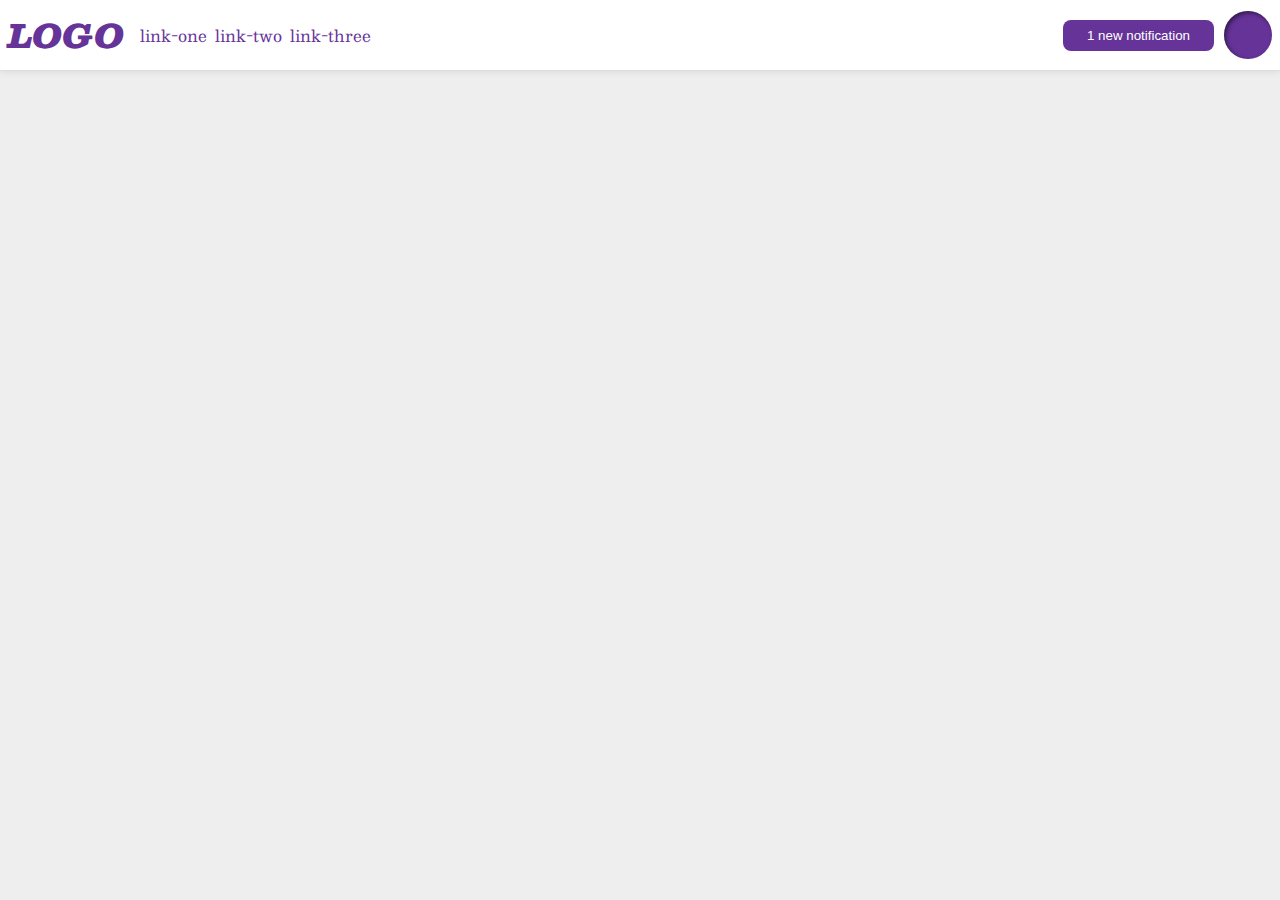
<file: flex/03-flex-header-2/index.html>
<!DOCTYPE html>
<html lang="en">
  <head>
    <meta charset="UTF-8">
    <meta http-equiv="X-UA-Compatible" content="IE=edge">
    <meta name="viewport" content="width=device-width, initial-scale=1.0">
    <title>Flex Header 2</title>
    <link rel="stylesheet" href="style.css">
  </head>
  <body>
    <div class="header">
      <div class="left-side">
        <div class="logo">
          LOGO
        </div>
        <ul class="links">
          <li><a href="google.com">link-one</a></li>
          <li><a href="google.com">link-two</a></li>
          <li><a href="google.com">link-three</a></li>
        </ul>
      </div>
      <div class="right-side">
        <button class="notifications">
          1 new notification
        </button>
        <div class="profile-image"></div>
      </div>
    </div>
  </body>
</html>
</file>
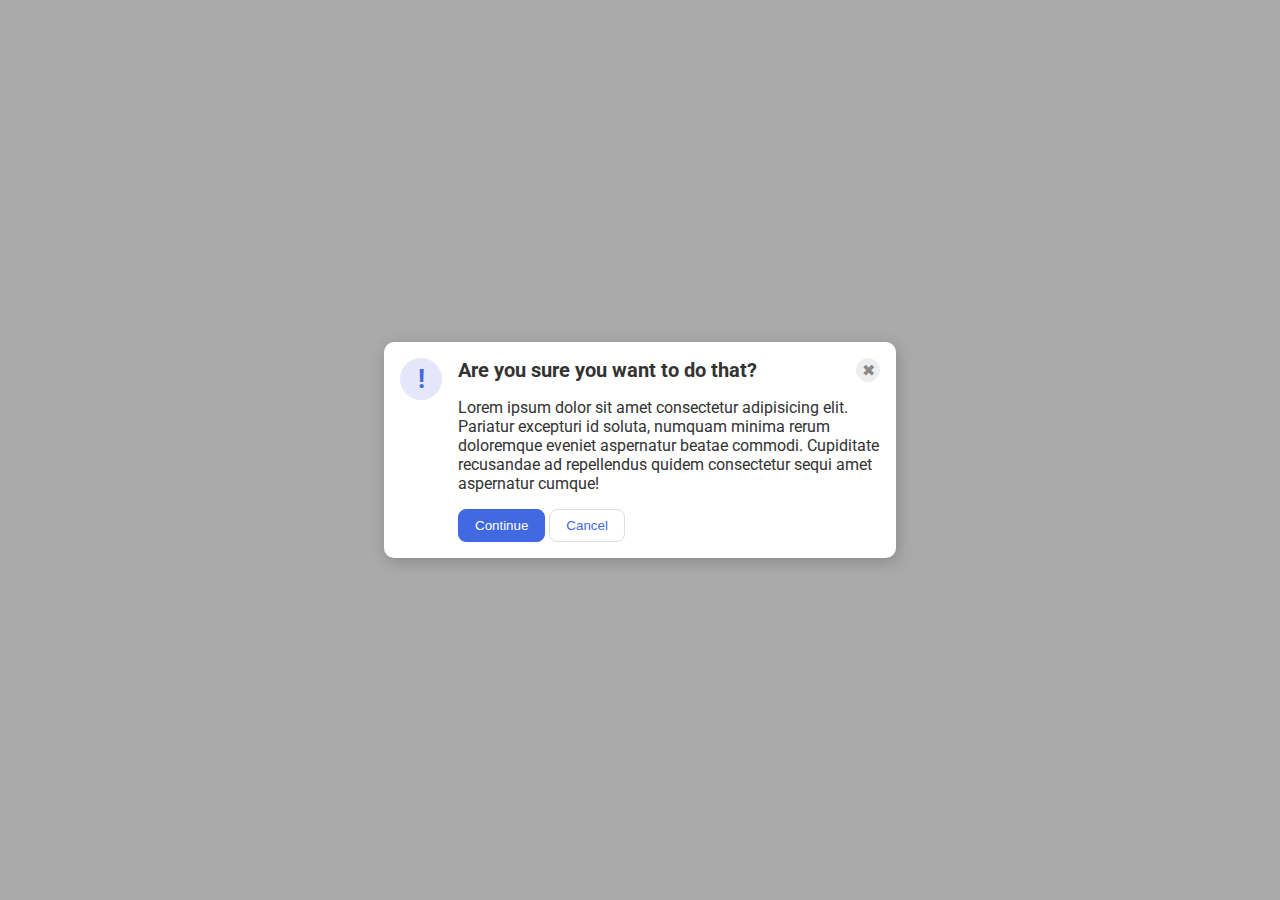
<file: flex/05-flex-modal/index.html>
<!DOCTYPE html>
<html lang="en">
  <head>
    <meta charset="UTF-8">
    <meta http-equiv="X-UA-Compatible" content="IE=edge">
    <meta name="viewport" content="width=device-width, initial-scale=1.0">
    <link rel="stylesheet" href="style.css">
    <title>Modal</title>
  </head>
  <body>
    <div class="modal">
      <div class="icon">!</div>
      <div class="stuff">
        <div class="header">Are you sure you want to do that?
          <button class="close-button">✖</button>
        </div>
        <div class="text">Lorem ipsum dolor sit amet consectetur adipisicing elit. Pariatur excepturi id soluta, numquam minima rerum doloremque eveniet aspernatur beatae commodi. Cupiditate recusandae ad repellendus quidem consectetur sequi amet aspernatur cumque!</div>
        <button class="continue">Continue</button>
        <button class="cancel">Cancel</button>
      </div>
    </div>
  </body>
</html>
</file>
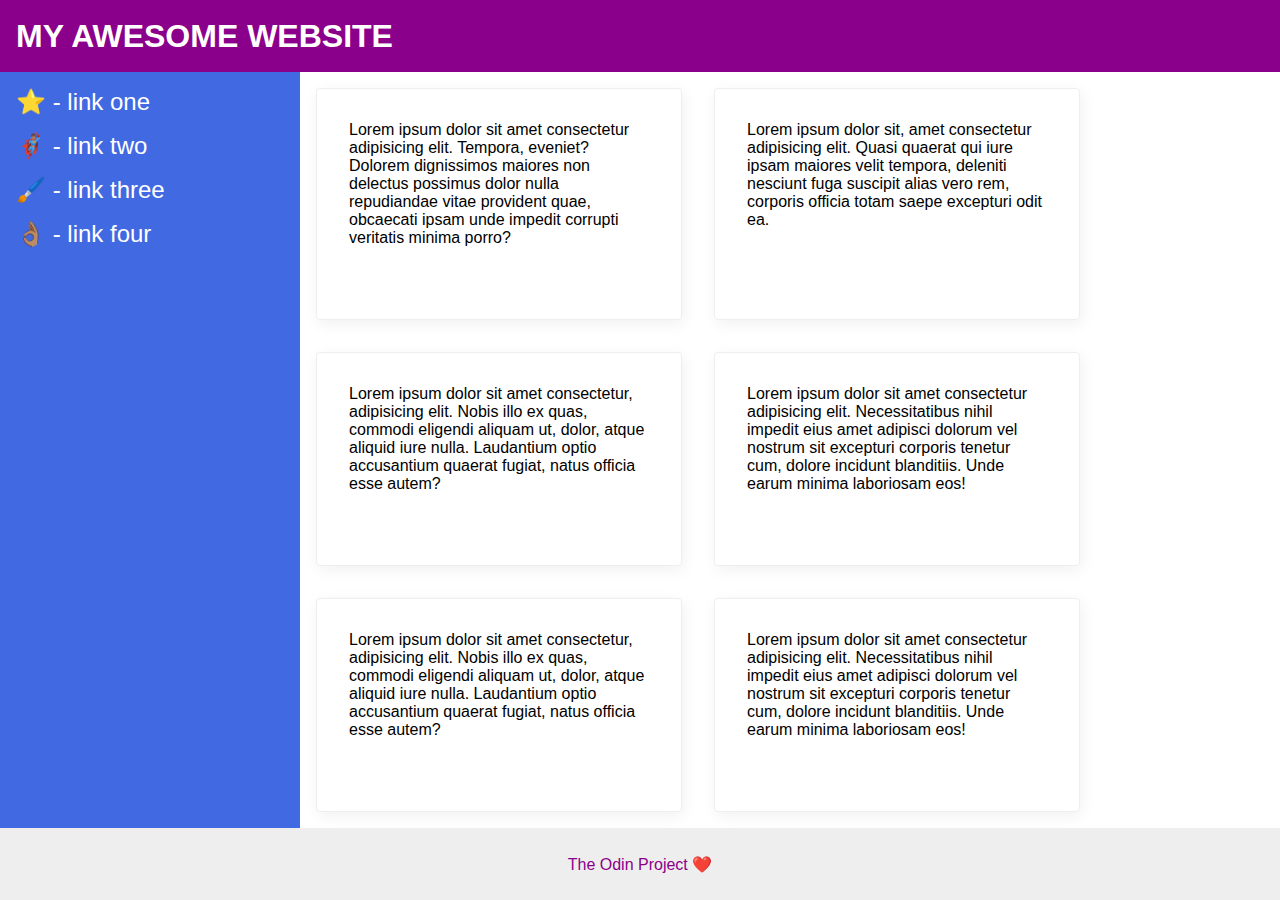
<file: flex/07-flex-layout-2/index.html>
<!DOCTYPE html>
<html lang="en">
  <head>
    <meta charset="UTF-8">
    <meta http-equiv="X-UA-Compatible" content="IE=edge">
    <meta name="viewport" content="width=device-width, initial-scale=1.0">
    <title>The Holy Grail</title>
    <link rel="stylesheet" href="style.css">
  </head>
  <body>
    <div class="header">
      MY AWESOME WEBSITE
    </div>
    <div class="content">
      <div class="sidebar">
        <ul>
          <li><a href="#">⭐ - link one</a></li>
          <li><a href="#">🦸🏽‍♂️ - link two</a></li>
          <li><a href="#">🖌️ - link three</a></li>
          <li><a href="#">👌🏽 - link four</a></li>
        </ul>
      </div>
      <div class="grid">
        <div class="card">Lorem ipsum dolor sit amet consectetur adipisicing elit. Tempora, eveniet? Dolorem dignissimos maiores non delectus possimus dolor nulla repudiandae vitae provident quae, obcaecati ipsam unde impedit corrupti veritatis minima porro?</div>
        <div class="card">Lorem ipsum dolor sit, amet consectetur adipisicing elit. Quasi quaerat qui iure ipsam maiores velit tempora, deleniti nesciunt fuga suscipit alias vero rem, corporis officia totam saepe excepturi odit ea.</div>
        <div class="card">Lorem ipsum dolor sit amet consectetur, adipisicing elit. Nobis illo ex quas, commodi eligendi aliquam ut, dolor, atque aliquid iure nulla. Laudantium optio accusantium quaerat fugiat, natus officia esse autem?</div>
        <div class="card">Lorem ipsum dolor sit amet consectetur adipisicing elit. Necessitatibus nihil impedit eius amet adipisci dolorum vel nostrum sit excepturi corporis tenetur cum, dolore incidunt blanditiis. Unde earum minima laboriosam eos!</div>
        <div class="card">Lorem ipsum dolor sit amet consectetur, adipisicing elit. Nobis illo ex quas, commodi eligendi aliquam ut, dolor, atque aliquid iure nulla. Laudantium optio accusantium quaerat fugiat, natus officia esse autem?</div>
        <div class="card">Lorem ipsum dolor sit amet consectetur adipisicing elit. Necessitatibus nihil impedit eius amet adipisci dolorum vel nostrum sit excepturi corporis tenetur cum, dolore incidunt blanditiis. Unde earum minima laboriosam eos!</div>
      </div>
    </div>

    <div class="footer">
      The Odin Project ❤️
    </div>
  </body>
</html>
</file>
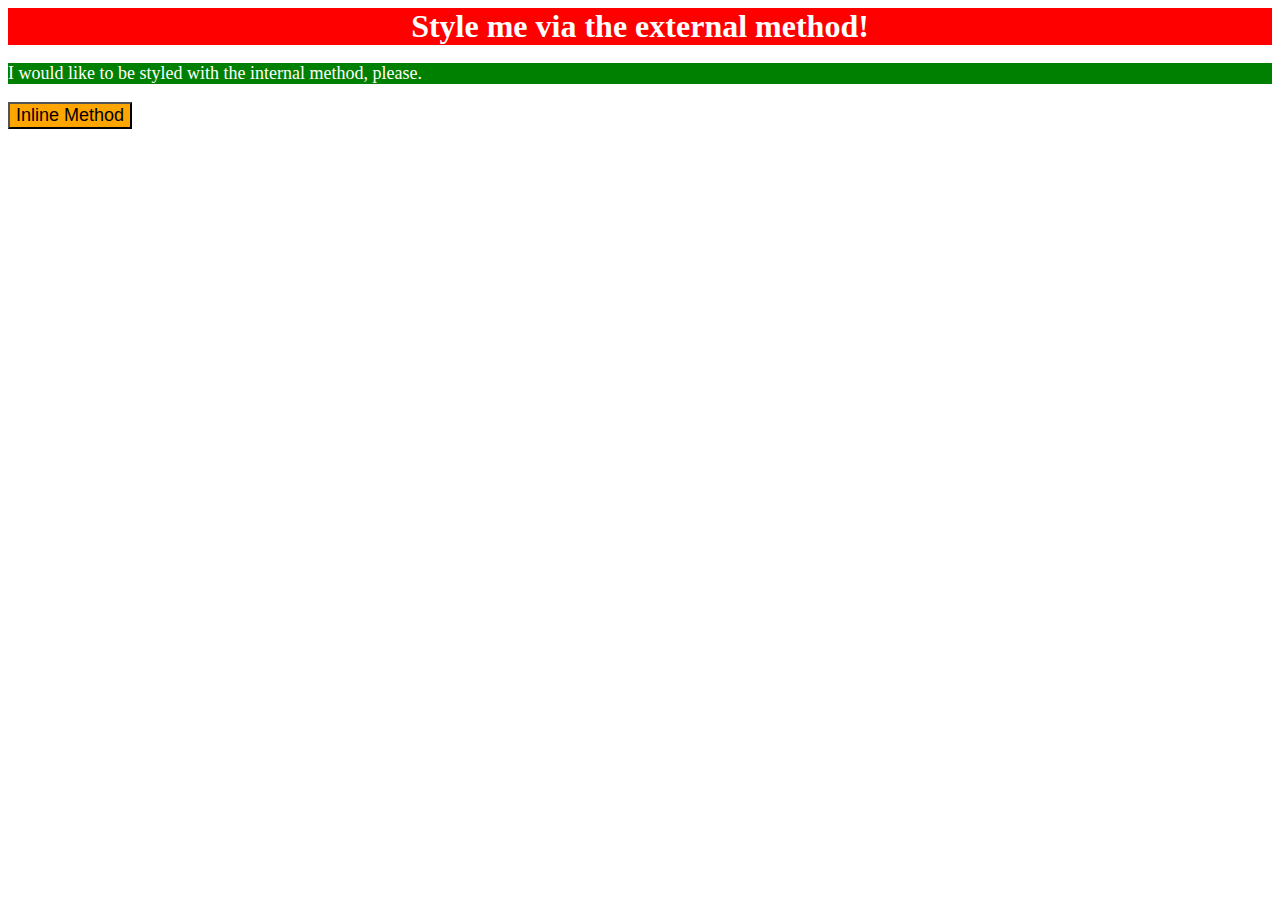
<file: foundations/01-css-methods/index.html>
<!DOCTYPE html>
<html lang="en">
  <head>
    <meta charset="UTF-8">
    <meta http-equiv="X-UA-Compatible" content="IE=edge">
    <meta name="viewport" content="width=device-width, initial-scale=1.0">
    <link rel="stylesheet" href="style.css">
    <title>Methods for Adding CSS</title>
    <style>
      p {
        background-color: green;
        color: white;
        font-size: 18px;
      }
    </style>
  </head>
  <body>
    <div>Style me via the external method!</div>
    <p>I would like to be styled with the internal method, please.</p>
    <button style="background-color: orange; font-size: 18px;">Inline Method</button>
  </body>
</html>
</file>
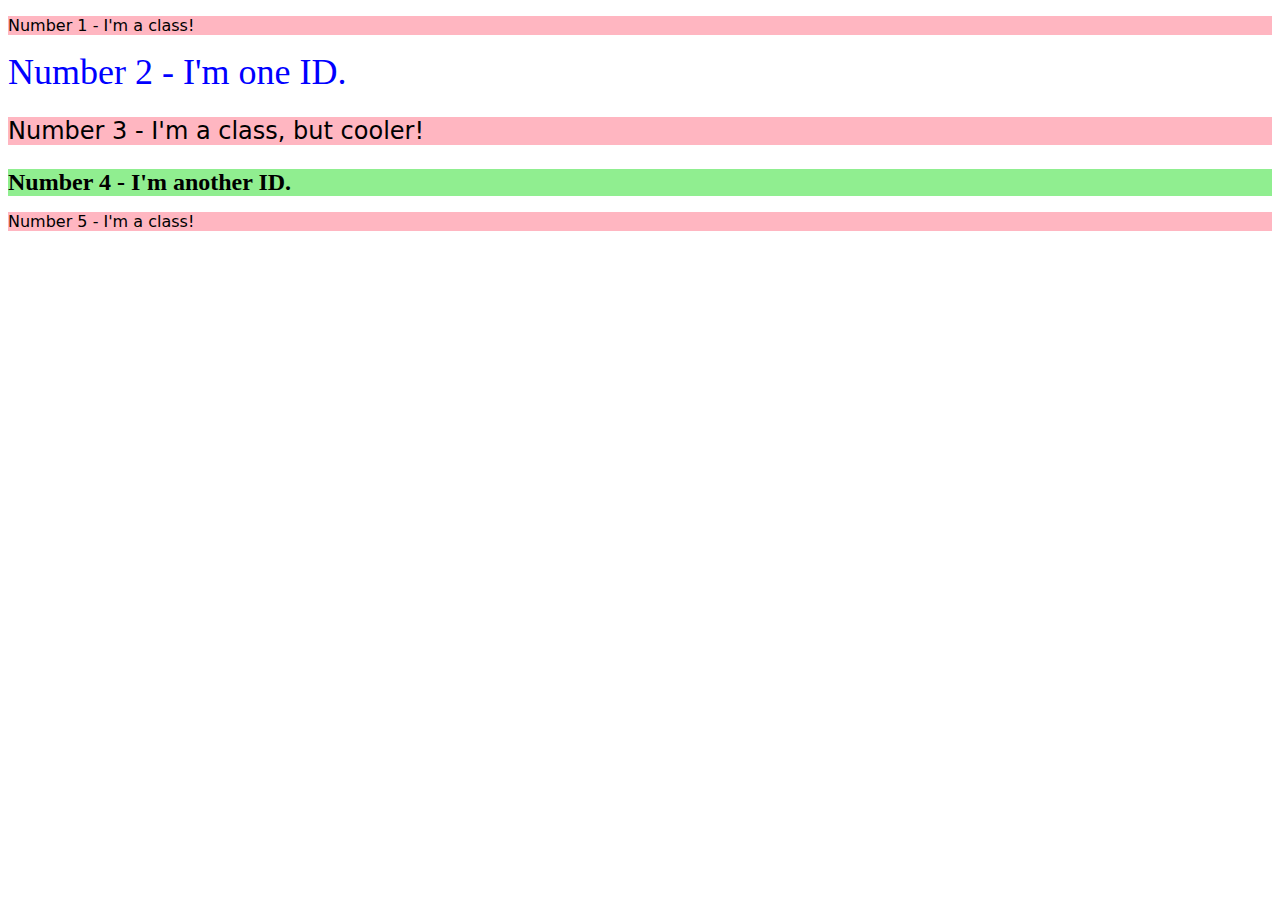
<file: foundations/02-class-id-selectors/index.html>
<!DOCTYPE html>
<html lang="en">
  <head>
    <meta charset="UTF-8">
    <meta http-equiv="X-UA-Compatible" content="IE=edge">
    <meta name="viewport" content="width=device-width, initial-scale=1.0">
    <title>Class and ID Selectors</title>
    <link rel="stylesheet" href="style.css">
  </head>
  <body>
    <p class="odd">Number 1 - I'm a class!</p>
    <div id="two">Number 2 - I'm one ID.</div>
    <p class="odd" id="three">Number 3 - I'm a class, but cooler!</p>
    <div id="four">Number 4 - I'm another ID.</div>
    <p class="odd">Number 5 - I'm a class!</p>
  </body>
</html>
</file>
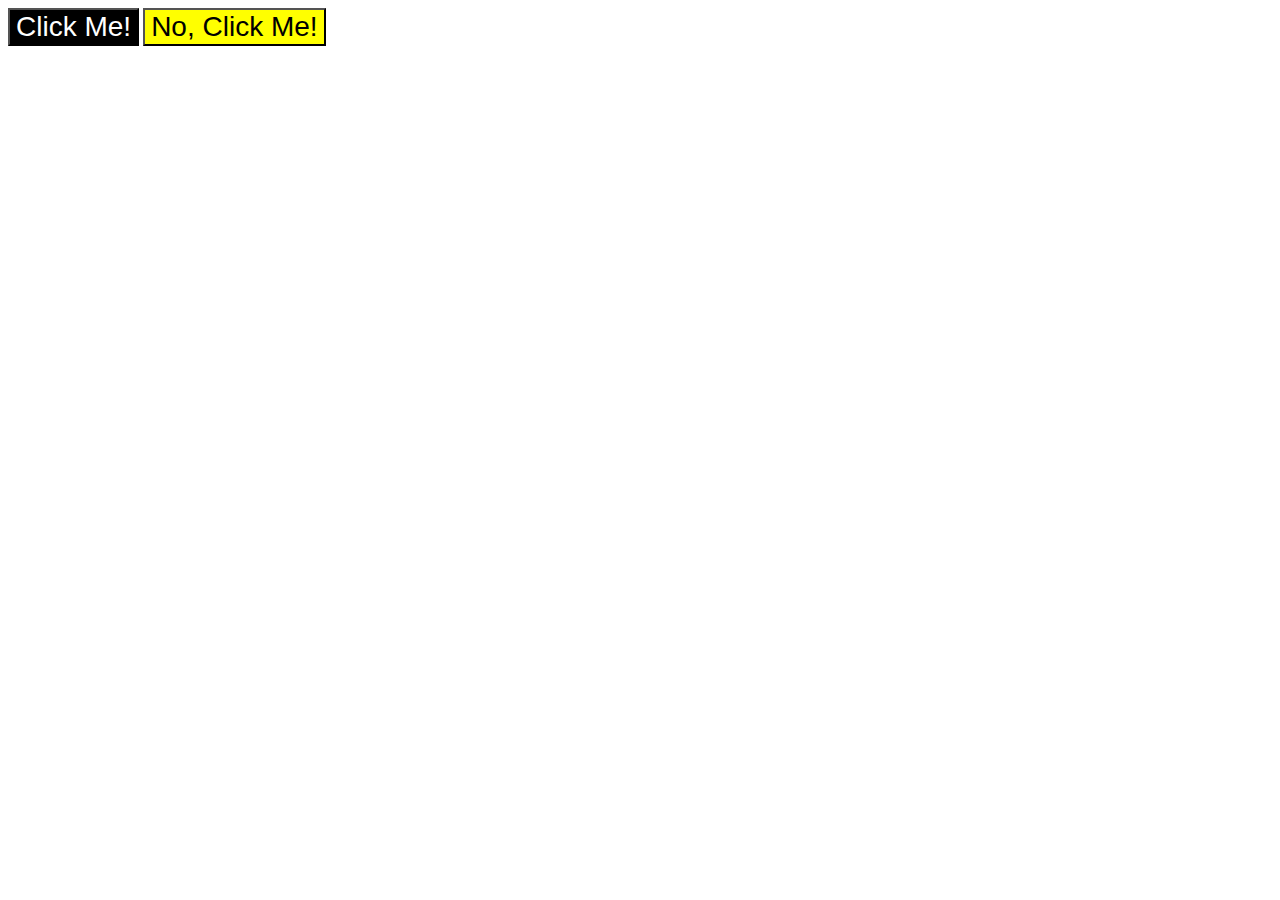
<file: foundations/03-grouping-selectors/index.html>
<!DOCTYPE html>
<html lang="en">
  <head>
    <meta charset="UTF-8">
    <meta http-equiv="X-UA-Compatible" content="IE=edge">
    <meta name="viewport" content="width=device-width, initial-scale=1.0">
    <title>Grouping Selectors</title>
    <link rel="stylesheet" href="style.css">
  </head>
  <body>
    <button class="firstButton">Click Me!</button>
    <button class="secondButton">No, Click Me!</button>
  </body>
</html>
</file>
<file: flex/03-flex-header-2/style.css>
/* this is some magical font-importing.  
you'll learn about it later. */
@import url('https://fonts.googleapis.com/css2?family=Besley:ital,wght@0,400;1,900&display=swap');

body {
  margin: 0;
  background: #eee;
  font-family: Besley, serif;
}

.header {
  background: white;
  border-bottom: 1px solid #ddd;
  box-shadow: 0 0 8px rgba(0,0,0,.1);
  display: flex;
  justify-content: space-between;
  padding: 8px;
}

.profile-image {
  background: rebeccapurple;
  box-shadow: inset 2px 2px 4px rgba(0,0,0,.5);
  border-radius: 50%;
  width: 48px;
  height: 48px;
}

.logo {
  color: rebeccapurple;
  font-size: 32px;
  font-weight: 900;
  font-style: italic;
}

button {
  border: none;
  border-radius: 8px;
  background: rebeccapurple;
  color: white;
  padding: 8px 24px;
}

a {
  /* this removes the line under our links */
  text-decoration: none;
  color: rebeccapurple;
}

ul {
  list-style-type: none;
  display: flex;
  margin: 0px;
  padding: 0px;
  gap: 8px;
  align-items: center;
}

.left-side {
  display: flex;
  gap: 16px;
}

.right-side {
  display: flex;
  align-items: center;
  gap: 10px;
}
</file>
<file: flex/05-flex-modal/style.css>
@import url('https://fonts.googleapis.com/css2?family=Roboto:wght@400;700&display=swap');

html, body {
  height: 100%;
}

body {
  font-family: Roboto, sans-serif;
  margin: 0;
  background: #aaa;
  color: #333;
  /* I'll give you this one for free lol */
  display: flex;
  align-items: center;
  justify-content: center;
}

.modal {
  background: white;
  width: 480px;
  border-radius: 10px;
  box-shadow: 2px 4px 16px rgba(0,0,0,.2);
  display: flex;
  gap: 16px;
  padding: 16px;
}

.icon {
  color: royalblue;
  font-size: 26px;
  font-weight: 700;
  background: lavender;
  width: 42px;
  height: 42px;
  border-radius: 50%;
  display: flex;
  align-items: center;
  justify-content: center;
  flex-shrink: 0;
}

.close-button {
  background: #eee;
  border-radius: 50%;
  color: #888;
  font-weight: 400;
  font-size: 16px;
  height: 24px;
  width: 24px;
  display: flex;
  align-items: center;
  justify-content: center;
  border: 1px solid #eee;
  padding: 0;
}

button {
  cursor: pointer;
  padding: 8px 16px;
  border-radius: 8px;
}

button.continue {
  background: royalblue;
  border: 1px solid royalblue;
  color: white;
}

button.cancel {
  background: white;
  border: 1px solid #ddd;
  color: royalblue;
}

.header {
  display: flex;
  justify-content: space-between;
  font-weight: bold;
  font-size: 20px;
  margin-bottom: 16px;
}

.text {
  margin-bottom: 16px;
}
</file>
<file: flex/07-flex-layout-2/style.css>
body {
  font-family: -apple-system, BlinkMacSystemFont, 'Segoe UI', Roboto, Oxygen, Ubuntu, Cantarell, 'Open Sans', 'Helvetica Neue', sans-serif;
  margin: 0;
  min-height: 100vh;
  display: flex;
  flex-direction: column;
}

.header {
  height: 72px;
  background: darkmagenta;
  color: white;
  font-size: 32px;
  font-weight: 900;
  display: flex;
  align-items: center;
  padding-left: 16px;
}

.footer {
  height: 72px;
  background: #eee;
  color: darkmagenta;
  display: flex;
  justify-content: center;
  align-items: center;
}

.sidebar {
  width: 300px;
  background: royalblue;
  box-sizing: border-box;
  flex-shrink: 0;
  padding: 16px;
}

.card {
  border: 1px solid #eee;
  box-shadow: 2px 4px 16px rgba(0,0,0,.06);
  border-radius: 4px;
  padding: 32px;
  margin: 16px;
  width: 300px;
}

.content {
  display: flex;
  flex: 1;
}

.grid {
  display: flex;
  flex-wrap: wrap;
  flex: 1;
}

ul {
  list-style-type: none;
  margin: 0;
  padding: 0;
}

li {
  padding-bottom: 16px;
}

a {
  font-size: 24px;
  text-decoration: none;
  color: white;
}
</file>
<file: foundations/01-css-methods/style.css>
div {
    background-color: red;
    color: white;
    font-size: 32px;
    text-align: center;
    font-weight: bold;
}
</file>
<file: foundations/02-class-id-selectors/style.css>
.odd {
    background-color: lightpink;
    font-family: Verdana, "DejaVu Sans", sans-serif;
}
#two {
    color: blue;
    font-size: 36px;
}
#three {
    font-size: 24px;
}
#four {
    background-color: lightgreen;
    font-size: 24px;
    font-weight: bold;
}
</file>
<file: foundations/03-grouping-selectors/style.css>
.firstButton {
    background-color: black;
    color: white;
}
.secondButton {
    background-color: yellow;
}
.firstButton,
.secondButton {
    font-size: 28px;
    font-family: 'Helvetica', 'Times New Roman', 'sans-serif';
}
</file>
